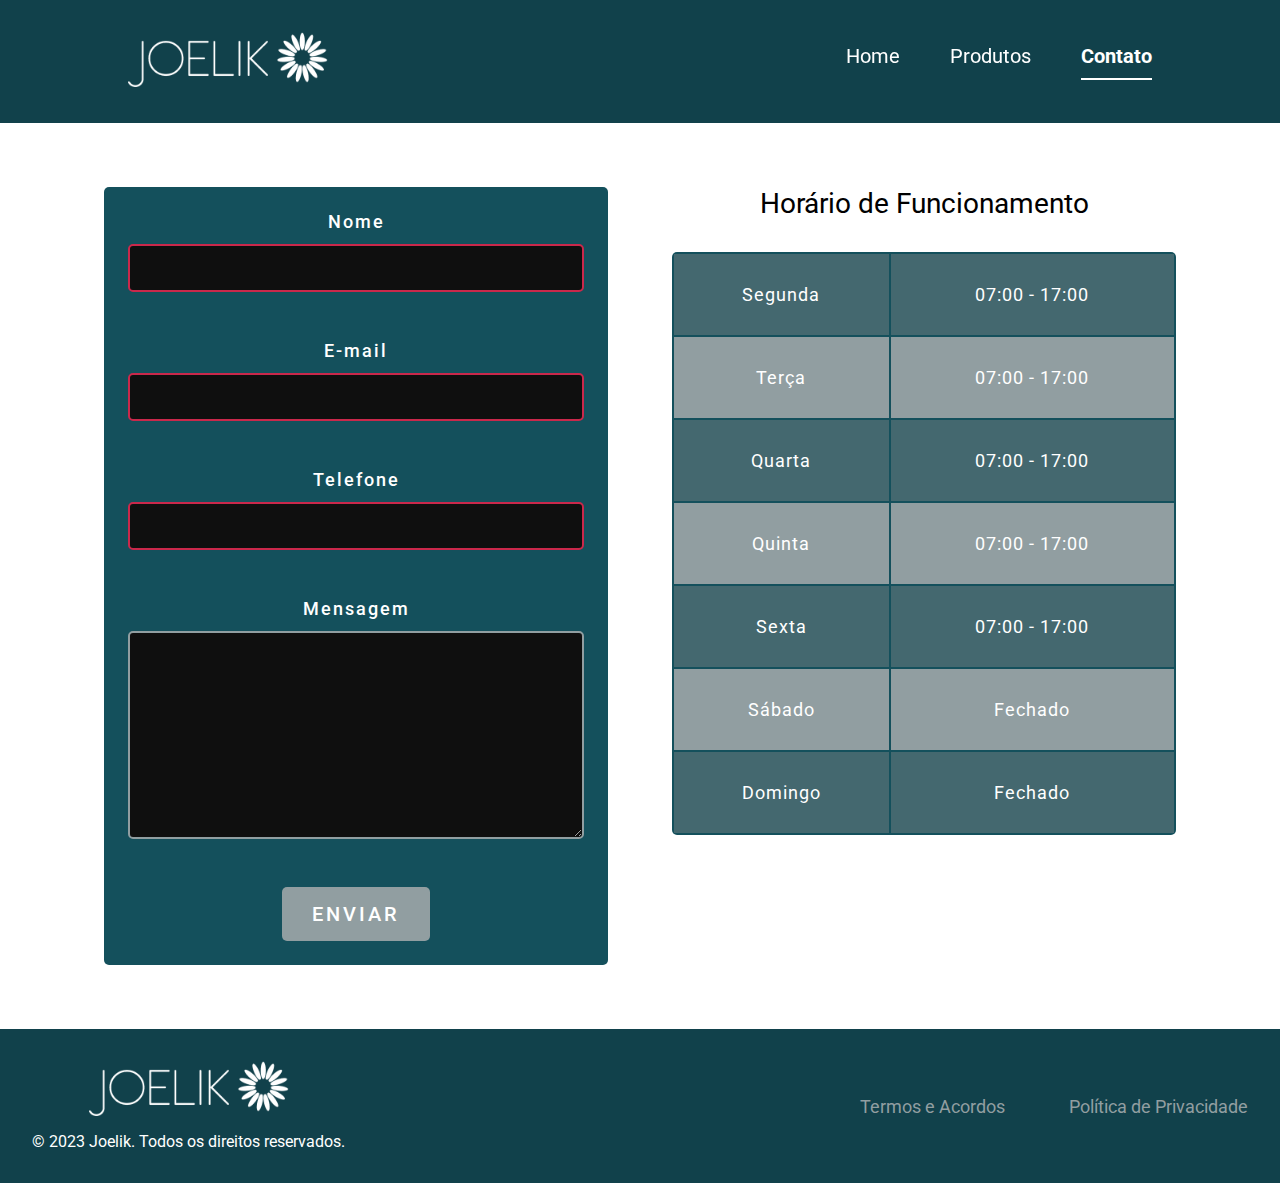
<file: pages/contact/index.html>
<!DOCTYPE html>
<html lang="pt-br">
  <head>
    <link rel="preconnect" href="https://fonts.googleapis.com" />
    <link rel="preconnect" href="https://fonts.gstatic.com" crossorigin />

    <meta charset="UTF-8" />
    <meta http-equiv="X-UA-Compatible" content="IE=edge" />
    <meta name="viewport" content="width=device-width, initial-scale=1.0" />

    <title>Contato</title>
    <link
      rel="shortcut icon"
      href="../../assets/logo.png"
      type="image/x-icon"
    />
    <link
      href="https://fonts.googleapis.com/css2?family=Roboto:wght@400;500;700&display=swap"
      rel="stylesheet"
    />
    <link rel="stylesheet" href="../../styles/global.css" />
    <link rel="stylesheet" href="../../styles/theme.css" />
    <link rel="stylesheet" href="../../styles/layout.css" />
    <link rel="stylesheet" href="./style.css" />

    <script src="./script.js" defer></script>
  </head>
  <body>
    <header class="flex">
      <div class="wrapper flex">
        <a href="../home/">
          <img
            src="../../assets/logo-name.png"
            alt="Logo da Joelik"
            class="logo"
          />
        </a>

        <nav class="flex">
          <ul class="flex">
            <a href="../home/">
              <li class="hvr-underline-from-left">Home</li>
            </a>
            <a href="../products/">
              <li class="hvr-underline-from-left">Produtos</li>
            </a>
            <a href="../contact/">
              <li class="active">Contato</li>
            </a>
          </ul>
        </nav>
      </div>
    </header>

    <main class="flex">
      <form action="" class="flex">
        <div class="input-wrapper flex">
          <label for="name">Nome</label>
          <input type="text" id="name" required />
        </div>
        <div class="input-wrapper flex">
          <label for="email">E-mail</label>
          <input type="email" id="email" required />
        </div>
        <div class="input-wrapper flex">
          <label for="phone">Telefone</label>
          <input
            type="tel"
            id="phone"
            required
            pattern="^\(\d{2}\) \d{5}-\d{4}$"
            maxlength="15"
          />
        </div>
        <div class="input-wrapper flex">
          <label for="message">Mensagem</label>
          <textarea id="message" cols="30" rows="10" required></textarea>
        </div>
        <button onclick="sendForWhatsApp()">Enviar</button>
      </form>

      <div class="wrapper flex">
        <h3>Horário de Funcionamento</h3>
        <div class="table-wrapper">
          <table>
            <tr>
              <td>Segunda</td>
              <td>07:00 - 17:00</td>
            </tr>
            <tr>
              <td>Terça</td>
              <td>07:00 - 17:00</td>
            </tr>
            <tr>
              <td>Quarta</td>
              <td>07:00 - 17:00</td>
            </tr>
            <tr>
              <td>Quinta</td>
              <td>07:00 - 17:00</td>
            </tr>
            <tr>
              <td>Sexta</td>
              <td>07:00 - 17:00</td>
            </tr>
            <tr>
              <td>Sábado</td>
              <td>Fechado</td>
            </tr>
            <tr>
              <td>Domingo</td>
              <td>Fechado</td>
            </tr>
          </table>
        </div>
      </div>
    </main>

    <footer class="flex">
      <div class="logo-wrapper flex">
        <img
          src="../../assets/logo-name.png"
          alt="Logo da Joelik"
          class="logo"
        />
        <p>© 2023 Joelik. Todos os direitos reservados.</p>
      </div>
      <div class="text-wrapper flex">
        <a href="">Termos e Acordos</a>
        <a href="">Política de Privacidade</a>
      </div>
    </footer>
  </body>
</html>
</file>
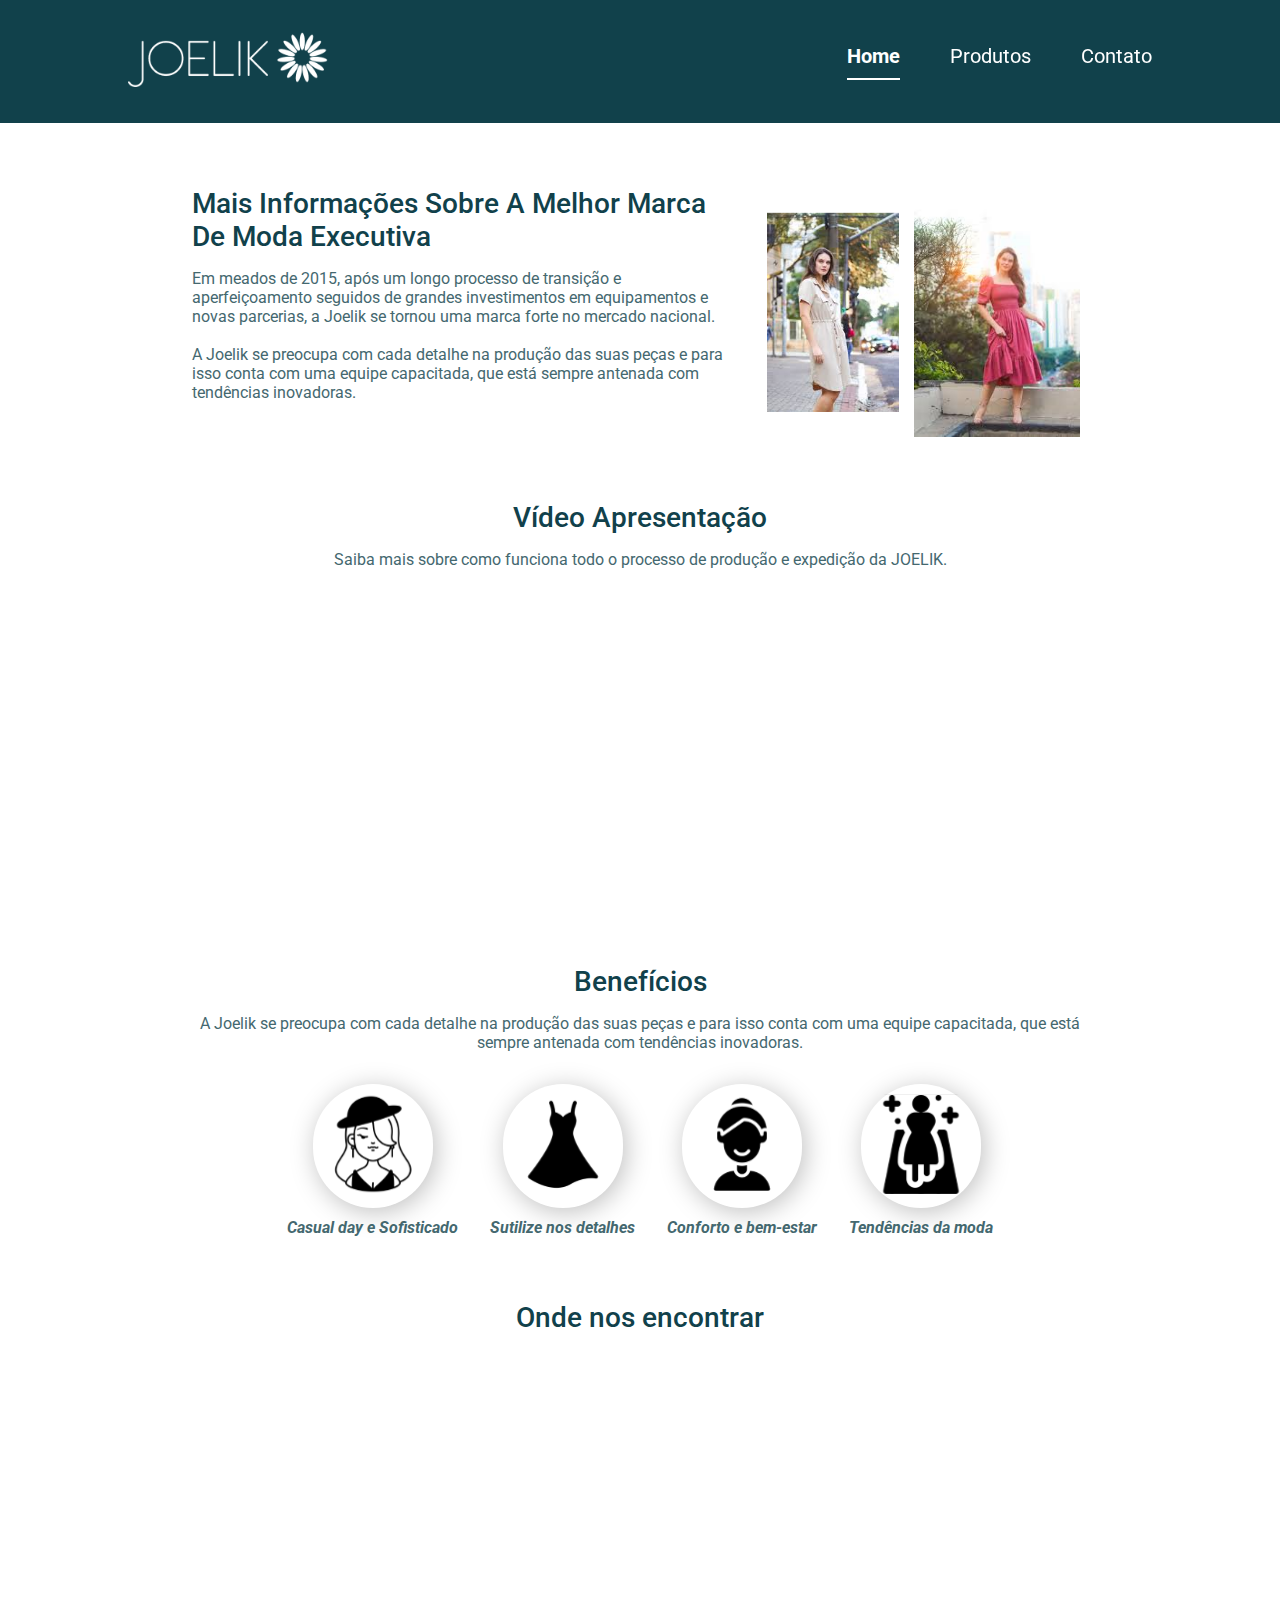
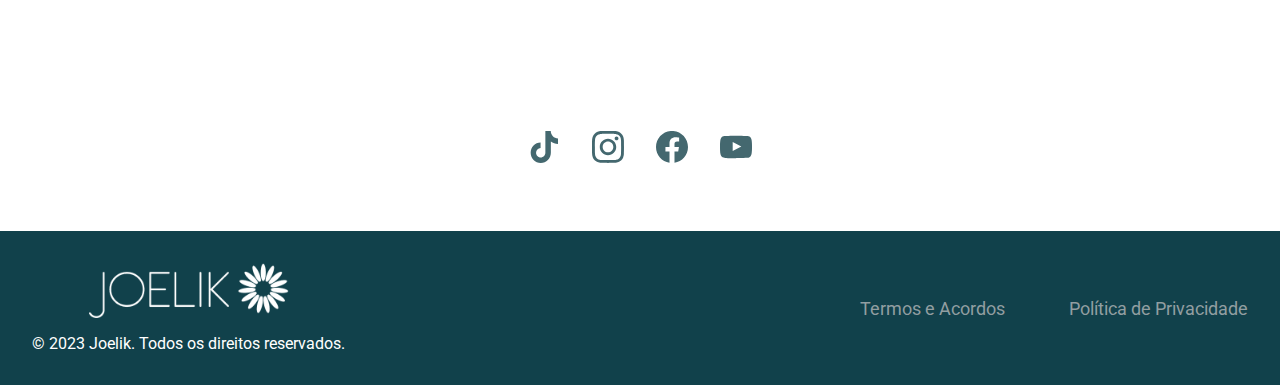
<file: pages/home/index.html>
<!DOCTYPE html>
<html lang="pt-br">
  <head>
    <link rel="preconnect" href="https://fonts.googleapis.com" />
    <link rel="preconnect" href="https://fonts.gstatic.com" crossorigin />

    <meta charset="UTF-8" />
    <meta http-equiv="X-UA-Compatible" content="IE=edge" />
    <meta name="viewport" content="width=device-width, initial-scale=1.0" />

    <title>Home</title>
    <link
      rel="shortcut icon"
      href="../../assets/logo.png"
      type="image/x-icon"
    />
    <link
      href="https://fonts.googleapis.com/css2?family=Roboto:wght@400;500;700&display=swap"
      rel="stylesheet"
    />
    <link rel="stylesheet" href="../../styles/global.css" />
    <link rel="stylesheet" href="../../styles/theme.css" />
    <link rel="stylesheet" href="../../styles/layout.css" />
    <link rel="stylesheet" href="./style.css" />
  </head>
  <body>
    <header class="flex">
      <div class="wrapper flex">
        <a href="../home/">
          <img
            src="../../assets/logo-name.png"
            alt="Logo da Joelik"
            class="logo"
          />
        </a>

        <nav class="flex">
          <ul class="flex">
            <a href="../home/">
              <li class="active">Home</li>
            </a>
            <a href="../products/">
              <li class="hvr-underline-from-left">Produtos</li>
            </a>
            <a href="../contact/">
              <li class="hvr-underline-from-left">Contato</li>
            </a>
          </ul>
        </nav>
      </div>
    </header>

    <main class="flex">
      <section class="about flex">
        <div class="text-wrapper flex">
          <h1>Mais Informações Sobre A Melhor Marca De Moda Executiva</h1>
          <p>
            Em meados de 2015, após um longo processo de transição e
            aperfeiçoamento seguidos de grandes investimentos em equipamentos e
            novas parcerias, a Joelik se tornou uma marca forte no mercado
            nacional.
            <br /><br />
            A Joelik se preocupa com cada detalhe na produção das suas peças e
            para isso conta com uma equipe capacitada, que está sempre antenada
            com tendências inovadoras.
          </p>
        </div>

        <div class="image-wrapper flex">
          <img
            src="../../assets/about-image1.png"
            alt="Image de uma modelo pousando com um vestido beji em um ambiente urbano"
          />
          <img
            src="../../assets/about-image2.png"
            alt="Image de uma modelo pousando com um vestido vermelho em um ambiente urbano"
          />
        </div>
      </section>

      <section class="video flex">
        <div class="text-wrapper flex">
          <h2>Vídeo Apresentação</h2>
          <p>
            Saiba mais sobre como funciona todo o processo de produção e
            expedição da JOELIK.
          </p>
        </div>

        <iframe
          src="https://www.youtube.com/embed/YfwfF5pwu1c"
          title="YouTube video player"
          frameborder="0"
          allow="accelerometer; autoplay; clipboard-write; encrypted-media; gyroscope; picture-in-picture; web-share"
          allowfullscreen
        ></iframe>
      </section>

      <section class="benefits flex">
        <div class="text-wrapper flex">
          <h2>Benefícios</h2>
          <p>
            A Joelik se preocupa com cada detalhe na produção das suas peças e
            para isso conta com uma equipe capacitada, que está sempre antenada
            com tendências inovadoras.
          </p>
        </div>

        <ul class="flex">
          <li class="flex">
            <div class="image-wrapper">
              <img
                src="../../assets/benefits-icon1.svg"
                alt="Ícone de preto e branco de uma mulher sorrindo, com chapéu e brincos"
              />
            </div>
            <em><strong>Casual day e Sofisticado</strong></em>
          </li>
          <li class="flex">
            <div class="image-wrapper">
              <img
                src="../../assets/benefits-icon2.svg"
                alt="Ícone de preto e branco de um vestido"
              />
            </div>
            <strong><em>Sutilize nos detalhes</em></strong>
          </li>
          <li class="flex">
            <div class="image-wrapper">
              <img
                src="../../assets/benefits-icon3.svg"
                alt="Ícone de preto e branco de uma mulher sorrindo"
              />
            </div>
            <strong><em>Conforto e bem-estar</em></strong>
          </li>
          <li class="flex">
            <div class="image-wrapper">
              <img
                src="../../assets/benefits-icon4.svg"
                alt="Ícone representativo de uma modelo desfilando"
              />
            </div>
            <strong><em>Tendências da moda</em></strong>
          </li>
        </ul>
      </section>

      <section class="localization flex">
        <h1>Onde nos encontrar</h1>
        <iframe
          src="https://www.google.com/maps/embed?pb=!1m14!1m8!1m3!1d15805.602720231409!2d-36.136292!3d-7.9574792!3m2!1i1024!2i768!4f13.1!3m3!1m2!1s0x7a977299851602b%3A0xf2e70141a1b04d84!2sJoelik!5e0!3m2!1spt-BR!2sbr!4v1678290047732!5m2!1spt-BR!2sbr"
          style="border: 0"
          allowfullscreen=""
          loading="lazy"
          referrerpolicy="no-referrer-when-downgrade"
        ></iframe>
      </section>

      <section class="social-medias flex">
        <a href="https://www.tiktok.com/@joelikoficial" target="_blank">
          <img src="../../assets/tiktok.svg" alt="TikTok" />
        </a>
        <a href="https://www.instagram.com/joelikoficial/" target="_blank">
          <img src="../../assets/instagram.svg" alt="Instagram" />
        </a>
        <a href="https://www.facebook.com/joelikoficial" target="_blank">
          <img src="../../assets/facebook.svg" alt="Facebook" />
        </a>
        <a
          href="https://www.youtube.com/channel/UCdeqIb0ksEdjhaykJI8T7sQ"
          target="_blank"
        >
          <img src="../../assets/youtube.svg" alt="Youtube" />
        </a>
      </section>
    </main>

    <footer class="flex">
      <div class="logo-wrapper flex">
        <img
          src="../../assets/logo-name.png"
          alt="Logo da Joelik"
          class="logo"
        />
        <p>© 2023 Joelik. Todos os direitos reservados.</p>
      </div>
      <div class="text-wrapper flex">
        <a href="">Termos e Acordos</a>
        <a href="">Política de Privacidade</a>
      </div>
    </footer>
  </body>
</html>
</file>
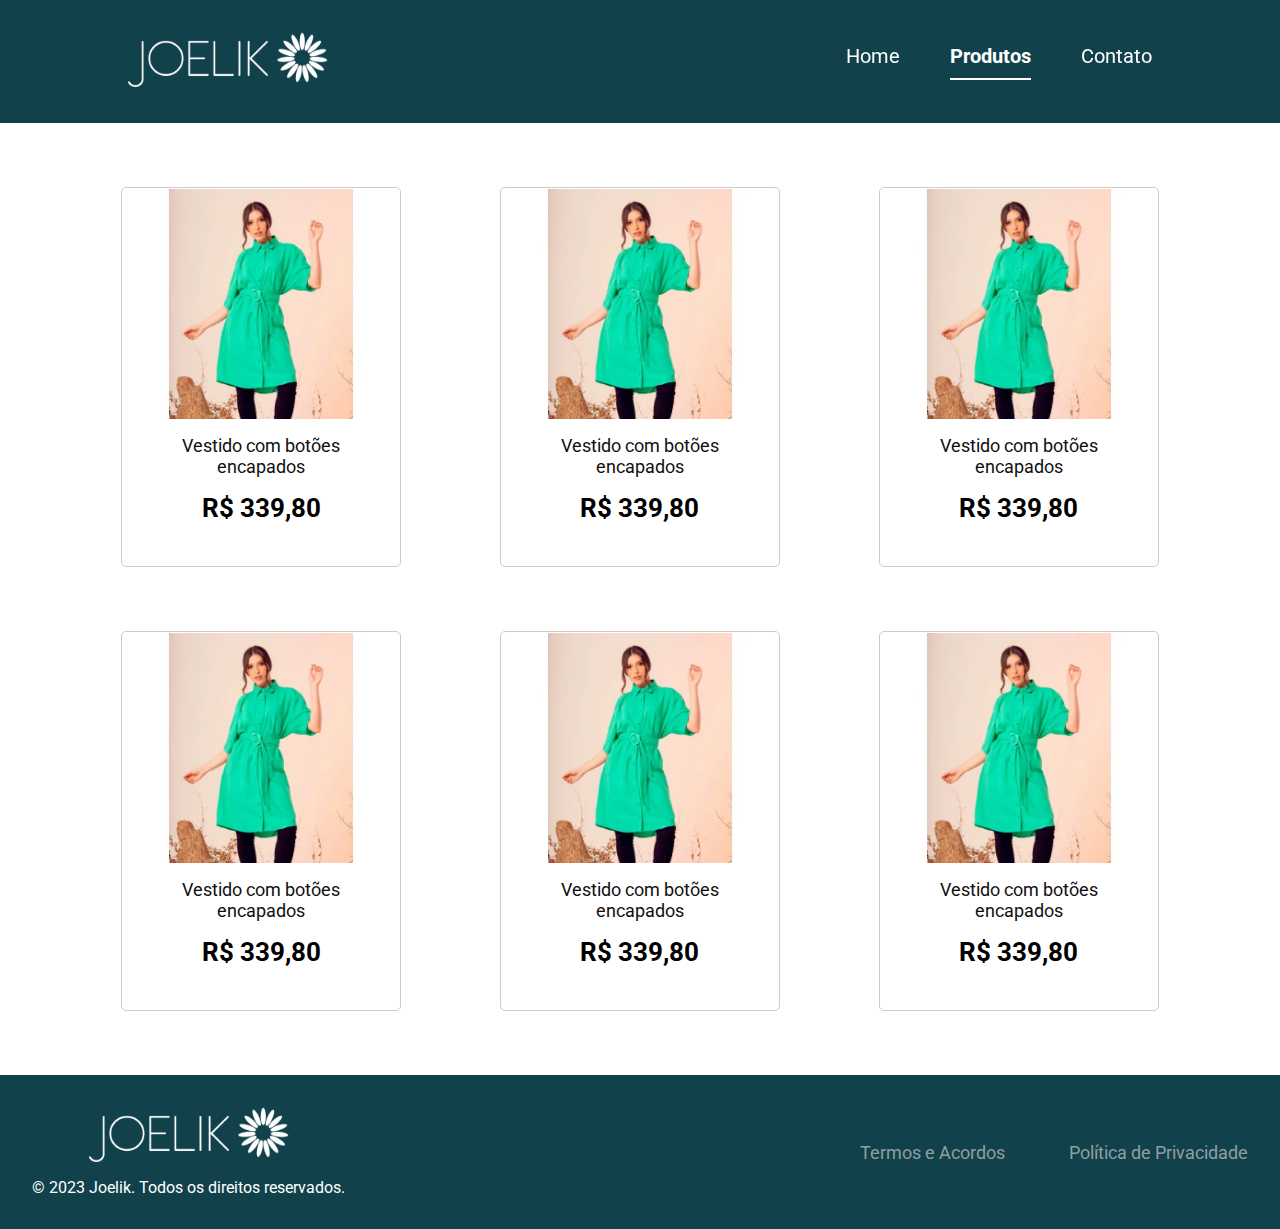
<file: pages/products/index.html>
<!DOCTYPE html>
<html lang="pt-br">
  <head>
    <link rel="preconnect" href="https://fonts.googleapis.com" />
    <link rel="preconnect" href="https://fonts.gstatic.com" crossorigin />

    <meta charset="UTF-8" />
    <meta http-equiv="X-UA-Compatible" content="IE=edge" />
    <meta name="viewport" content="width=device-width, initial-scale=1.0" />

    <title>Produtos</title>
    <link
      rel="shortcut icon"
      href="../../assets/logo.png"
      type="image/x-icon"
    />
    <link
      href="https://fonts.googleapis.com/css2?family=Roboto:wght@400;500;700&display=swap"
      rel="stylesheet"
    />
    <link rel="stylesheet" href="../../styles/global.css" />
    <link rel="stylesheet" href="../../styles/theme.css" />
    <link rel="stylesheet" href="../../styles/layout.css" />
    <link rel="stylesheet" href="./style.css" />
  </head>
  <body>
    <header class="flex">
      <div class="wrapper flex">
        <a href="../home/">
          <img
            src="../../assets/logo-name.png"
            alt="Logo da Joelik"
            class="logo"
          />
        </a>

        <nav class="flex">
          <ul class="flex">
            <a href="../home/">
              <li class="hvr-underline-from-left">Home</li>
            </a>
            <a href="../products/">
              <li class="active">Produtos</li>
            </a>
            <a href="../contact/">
              <li class="hvr-underline-from-left">Contato</li>
            </a>
          </ul>
        </nav>
      </div>
    </header>

    <main class="flex">
      <div class="card flex">
        <img
          src="../../assets/product.png"
          alt="Modelo com um Vestido com botões encapados"
        />
        <p>Vestido com botões encapados</p>
        <span>R$ 339,80</span>
        <button>Ver Produto</button>
      </div>

      <div class="card flex">
        <img
          src="../../assets/product.png"
          alt="Modelo com um Vestido com botões encapados"
        />
        <p>Vestido com botões encapados</p>
        <span>R$ 339,80</span>
        <button>Ver Produto</button>
      </div>

      <div class="card flex">
        <img
          src="../../assets/product.png"
          alt="Modelo com um Vestido com botões encapados"
        />
        <p>Vestido com botões encapados</p>
        <span>R$ 339,80</span>
        <button>Ver Produto</button>
      </div>

      <div class="card flex">
        <img
          src="../../assets/product.png"
          alt="Modelo com um Vestido com botões encapados"
        />
        <p>Vestido com botões encapados</p>
        <span>R$ 339,80</span>
        <button>Ver Produto</button>
      </div>

      <div class="card flex">
        <img
          src="../../assets/product.png"
          alt="Modelo com um Vestido com botões encapados"
        />
        <p>Vestido com botões encapados</p>
        <span>R$ 339,80</span>
        <button>Ver Produto</button>
      </div>

      <div class="card flex">
        <img
          src="../../assets/product.png"
          alt="Modelo com um Vestido com botões encapados"
        />
        <p>Vestido com botões encapados</p>
        <span>R$ 339,80</span>
        <button>Ver Produto</button>
      </div>
    </main>

    <footer class="flex">
      <div class="logo-wrapper flex">
        <img
          src="../../assets/logo-name.png"
          alt="Logo da Joelik"
          class="logo"
        />
        <p>© 2023 Joelik. Todos os direitos reservados.</p>
      </div>
      <div class="text-wrapper flex">
        <a href="">Termos e Acordos</a>
        <a href="">Política de Privacidade</a>
      </div>
    </footer>
  </body>
</html>
</file>
<file: styles/global.css>
* {
  margin: 0;
  padding: 0;
  box-sizing: border-box;
}

:root {
  font-size: 62.5%;
}

.flex {
  display: flex;
}

.grid {
  display: grid;
}

.hvr-underline-from-left {
  display: inline-block;
  vertical-align: middle;
  -webkit-transform: perspective(1px) translateZ(0);
  transform: perspective(1px) translateZ(0);
  box-shadow: 0 0 1px rgba(0, 0, 0, 0);
  position: relative;
  overflow: hidden;
}
.hvr-underline-from-left:before {
  content: "";
  position: absolute;
  z-index: -1;
  left: 0;
  right: 100%;
  bottom: 0;
  background: var(--WHITE);
  height: 0.2rem;
  -webkit-transition-property: right;
  transition-property: right;
  -webkit-transition-duration: 0.3s;
  transition-duration: 0.3s;
  -webkit-transition-timing-function: ease-out;
  transition-timing-function: ease-out;
}
.hvr-underline-from-left:hover:before,
.hvr-underline-from-left:focus:before,
.hvr-underline-from-left:active:before {
  right: 0;
}

body {
  font-size: 1.6rem;
  text-align: center;
}

body,
input,
textarea,
button {
  font-family: "Roboto", sans-serif;
  color: var(--GREEN-700);
  font-size: 1.6rem;
}

ul {
  list-style: none;
}

a {
  text-decoration: none;
}

a,
button {
  cursor: pointer;

  transition: filter 0.2s;
}

a:hover,
button:hover {
  filter: brightness(0.9);
}
</file>
<file: styles/theme.css>
:root {
  --GREEN-900: #14505c;
  --GREEN-800: #11414b;
  --GREEN-700: #44686f;
  --GREEN-600: #919ea1;

  --BLACK-900: #000000;
  --BLACK-800: #0f0f0f;

  --WHITE: #ffffff;
}
</file>
<file: styles/layout.css>
header {
  background-color: var(--GREEN-800);
  padding: 4.8rem 3.2rem;

  justify-content: center;
}

header .wrapper {
  flex-direction: column;
  align-items: center;
  justify-content: center;
  gap: 4.8rem;

  width: 100%;
  max-width: 102.4rem;
}

.logo {
  width: 20rem;
}

nav {
  width: 100%;
  justify-content: center;
}

nav ul {
  width: 100%;
  justify-content: space-between;
}

nav ul a {
  color: var(--WHITE);
}

nav ul li {
  font-size: 2rem;

  padding-bottom: 1rem;
}

nav ul li.active {
  border-bottom: 0.2rem solid var(--WHITE);
  font-weight: 700;
}

main {
  padding: 6.4rem 1rem;
  max-width: 102.4rem;
  margin: auto;

  flex-direction: column;
  gap: 4.8rem;
}

footer {
  flex-direction: column;
  align-items: center;
  gap: 3.2rem;

  align-self: flex-end;

  background-color: var(--GREEN-800);
  padding: 4.8rem 1rem;
}

footer .logo-wrapper,
footer .text-wrapper {
  flex-direction: column;
  gap: 1.6rem;
}

footer .logo-wrapper {
  align-items: center;

  color: var(--WHITE);
}

footer .text-wrapper a {
  color: var(--GREEN-600);
  font-size: 1.8rem;
}

@media (min-width: 768px) {
  header {
    padding: 3.2rem;
  }

  header .wrapper {
    flex-direction: row;
  }

  nav ul {
    justify-content: end;
    gap: 5rem;
  }

  main {
    padding: 6.4rem;
    gap: 6.4rem;
  }

  footer {
    flex-direction: row;
    justify-content: space-between;

    padding: 3.2rem;
  }
}

@media (min-width: 1024px) {
  footer .text-wrapper {
    flex-direction: row;
    gap: 6.4rem;
  }

  header .wrapper {
    flex-direction: row;
  }
}
</file>
<file: pages/contact/style.css>
form {
  background-color: var(--GREEN-900);
  padding: 2.4rem 1rem;
  border-radius: 0.5rem;

  flex-direction: column;
  align-items: center;
  gap: 4.8rem;

  color: var(--WHITE);
}

.input-wrapper {
  flex-direction: column;
  gap: 1.2rem;

  width: 100%;
}

label {
  font-weight: 500;
  font-size: 1.8rem;
  letter-spacing: 0.2rem;
}

input,
textarea {
  border: 0.2rem solid var(--GREEN-600);
  background-color: var(--BLACK-800);
  border-radius: 0.5rem;
  padding: 2.2rem 1.4rem;
  outline: none;

  font-size: 1.4rem;
  color: var(--WHITE) !important;
}

input:valid,
input:invalid {
  background-color: var(--BLACK-800);
  height: 3.2rem;
}

input:invalid {
  border-color: rgb(202, 40, 75);
}

button {
  background-color: var(--GREEN-600);
  border-radius: 0.5rem;
  padding: 1.5rem 3rem;
  border: none;

  color: var(--WHITE) !important;
  font-weight: 500;
  font-size: 2rem;
  text-transform: uppercase;
  letter-spacing: 0.3rem;
}

.wrapper {
  flex-direction: column;
  gap: 3.2rem;
  align-items: center;
}

h3 {
  color: var(--BLACK-900);
  font-size: 2.8rem;
  font-weight: 400;
}

.table-wrapper {
  background-color: var(--GREEN-900);
  border-radius: 0.5rem;
  width: 100%;
}

table {
  color: var(--WHITE);
  width: 100%;
}

td {
  padding: 3rem 1.5rem;
  letter-spacing: 0.1rem;
  font-size: 1.8rem;
}

tr:nth-child(odd) {
  background-color: var(--GREEN-700);
}

tr:nth-child(even) {
  background-color: var(--GREEN-600);
}

@media (min-width: 768px) {
  form {
    padding: 2.4rem;
  }
}

@media (min-width: 1024px) {
  main {
    display: grid !important;
    grid-template-columns: 1fr 1fr;

    max-width: 120rem;
  }
}
</file>
<file: pages/home/style.css>
section {
  flex-direction: column;
  gap: 3.2rem;
}

section h2,
section h1 {
  font-weight: 500;
  font-size: 2.8rem;
  color: var(--GREEN-800);
}

section .text-wrapper {
  flex-direction: column;
  gap: 1.6rem;
}

section.about {
  gap: 2.4rem;
}

.about .image-wrapper {
  width: 100%;

  justify-content: center;
  gap: 1.5rem;
}

.about .image-wrapper img:nth-child(1) {
  height: 20rem;
}

.about .image-wrapper img:nth-child(2) {
  height: 25rem;
}

.video iframe,
.localization iframe {
  width: 100%;
  height: 20rem;
}

.benefits ul {
  flex-direction: column;
  gap: 3.2rem;
}

.benefits ul li {
  flex-direction: column;
  align-items: center;
  gap: 1rem;

  color: var(--GREEN-700);
}

.benefits ul li .image-wrapper {
  background-color: var(--WHITE);
  box-shadow: 3px 4px 26px rgba(0, 0, 0, 0.25);
  border-radius: 999px;
  width: fit-content;
  padding: 1rem;
}

.benefits ul li .image-wrapper img {
  width: 10rem;
  height: 10rem;
}

.social-medias {
  flex-direction: row;
  justify-content: center;
}

@media (min-width: 768px) {
  .about {
    flex-direction: row;
  }

  .about .text-wrapper {
    text-align: left;
  }

  .about .image-wrapper {
    align-items: center;
  }

  .video iframe,
  .localization iframe {
    height: 30rem;
    align-self: center;
  }

  .benefits ul {
    flex-direction: row;
    justify-content: center;
  }
}
</file>
<file: pages/products/style.css>
.card {
  padding: 2.4rem;
  padding-top: 0;
  border: 0.1rem solid #cccccc;
  border-radius: 0.5rem;
  width: fit-content;
  height: 38rem;
  margin: auto;

  overflow: hidden;

  flex-direction: column;
  gap: 1.6rem;

  transition: 0.3s;
  cursor: pointer;
}

.card:hover {
  height: 45rem;
  box-shadow: 0px 15px 25px rgba(0, 0, 0, 0.25);
}

.card p {
  color: var(--BLACK-800);
  font-size: 1.8rem;
}

.card span {
  font-size: 2.6rem;
  font-weight: 700;
  color: var(--BLACK-900);
}

.card button {
  padding-block: 1.6rem;
  background-color: var(--GREEN-800);
  border: none;
  border-radius: 0.5rem;
  opacity: 0;

  color: var(--WHITE);

  transition: 0.3s;
}

.card:hover button {
  opacity: 1;
}

@media (min-width: 768px) {
  main {
    flex-direction: row;
    flex-wrap: wrap;

    max-width: 120rem;
  }

  .card {
    width: 28rem;
  }
}
</file>
